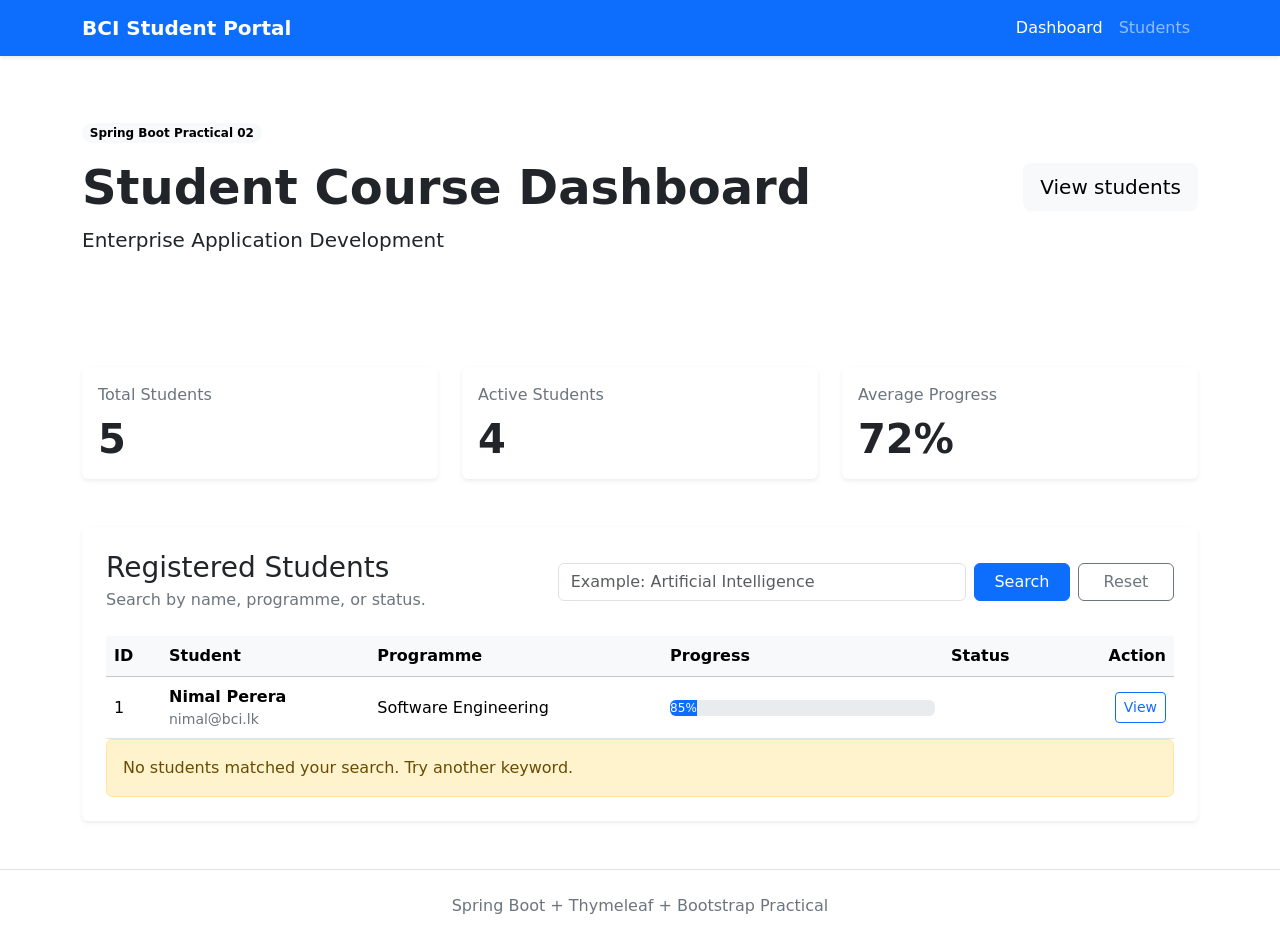
<file: src/main/resources/templates/index.html>
<!doctype html>
<html lang="en" xmlns:th="http://www.thymeleaf.org">
<head>
    <meta charset="utf-8">
    <meta name="viewport" content="width=device-width, initial-scale=1">
    <title th:text="${pageTitle} + ' | BCI Campus'">Student Dashboard</title>

    <link href="https://cdn.jsdelivr.net/npm/bootstrap@5.3.8/dist/css/bootstrap.min.css"
          rel="stylesheet"
          integrity="sha384-sRIl4kxILFvY47J16cr9ZwB07vP4J8+LH7qKQnuqkuIAvNWLzeN8tE5YBujZqJLB"
          crossorigin="anonymous">
    <link rel="stylesheet" th:href="@{/css/style.css}">
</head>
<body>
<nav class="navbar navbar-expand-lg navbar-dark bg-primary shadow-sm">
    <div class="container">
        <a class="navbar-brand fw-bold" th:href="@{/}">BCI Student Portal</a>
        <button class="navbar-toggler" type="button" data-bs-toggle="collapse"
                data-bs-target="#mainNavbar" aria-controls="mainNavbar"
                aria-expanded="false" aria-label="Toggle navigation">
            <span class="navbar-toggler-icon"></span>
        </button>
        <div class="collapse navbar-collapse" id="mainNavbar">
            <ul class="navbar-nav ms-auto">
                <li class="nav-item">
                    <a class="nav-link active" th:href="@{/}">Dashboard</a>
                </li>
                <li class="nav-item">
                    <a class="nav-link" href="#students">Students</a>
                </li>
            </ul>
        </div>
    </div>
</nav>

<header class="dashboard-hero py-5">
    <div class="container py-3">
        <div class="row align-items-center g-4">
            <div class="col-lg-8">
                <span class="badge rounded-pill text-bg-light mb-3">Spring Boot Practical 02</span>
                <h1 class="display-5 fw-bold">Student Course Dashboard</h1>
                <p class="lead mb-0" th:text="${courseName}">
                    Enterprise Application Development
                </p>
            </div>
            <div class="col-lg-4 text-lg-end">
                <a class="btn btn-light btn-lg" href="#students">View students</a>
            </div>
        </div>
    </div>
</header>

<main class="container py-5">
    <section class="row g-4 mb-5" aria-label="Dashboard summary">
        <div class="col-md-4">
            <div class="card summary-card h-100 border-0 shadow-sm">
                <div class="card-body">
                    <p class="text-secondary mb-2">Total Students</p>
                    <h2 class="display-6 fw-bold mb-0" th:text="${totalStudents}">5</h2>
                </div>
            </div>
        </div>
        <div class="col-md-4">
            <div class="card summary-card h-100 border-0 shadow-sm">
                <div class="card-body">
                    <p class="text-secondary mb-2">Active Students</p>
                    <h2 class="display-6 fw-bold mb-0" th:text="${activeStudents}">4</h2>
                </div>
            </div>
        </div>
        <div class="col-md-4">
            <div class="card summary-card h-100 border-0 shadow-sm">
                <div class="card-body">
                    <p class="text-secondary mb-2">Average Progress</p>
                    <h2 class="display-6 fw-bold mb-0">
                        <span th:text="${averageProgress}">72</span>%
                    </h2>
                </div>
            </div>
        </div>
    </section>

    <section id="students" class="card border-0 shadow-sm">
        <div class="card-body p-4">
            <div class="row align-items-center g-3 mb-4">
                <div class="col-lg-5">
                    <h2 class="h3 mb-1">Registered Students</h2>
                    <p class="text-secondary mb-0">Search by name, programme, or status.</p>
                </div>
                <div class="col-lg-7">
                    <form class="row g-2" method="get" th:action="@{/}">
                        <div class="col-sm-8">
                            <label class="visually-hidden" for="keyword">Search students</label>
                            <input id="keyword" class="form-control" type="search"
                                   name="keyword" th:value="${keyword}"
                                   placeholder="Example: Artificial Intelligence">
                        </div>
                        <div class="col-sm-2 d-grid">
                            <button class="btn btn-primary" type="submit">Search</button>
                        </div>
                        <div class="col-sm-2 d-grid">
                            <a class="btn btn-outline-secondary" th:href="@{/}">Reset</a>
                        </div>
                    </form>
                </div>
            </div>

            <div class="table-responsive" th:if="${!students.isEmpty()}">
                <table class="table table-hover align-middle mb-0">
                    <thead class="table-light">
                    <tr>
                        <th>ID</th>
                        <th>Student</th>
                        <th>Programme</th>
                        <th>Progress</th>
                        <th>Status</th>
                        <th class="text-end">Action</th>
                    </tr>
                    </thead>
                    <tbody>
                    <tr th:each="student : ${students}">
                        <td th:text="${student.id}">1</td>
                        <td>
                            <div class="fw-semibold" th:text="${student.name}">Nimal Perera</div>
                            <div class="small text-secondary" th:text="${student.email}">nimal@bci.lk</div>
                        </td>
                        <td th:text="${student.programme}">Software Engineering</td>
                        <td style="min-width: 180px;">
                            <div class="progress" role="progressbar"
                                 th:attr="aria-valuenow=${student.progress}"
                                 aria-valuemin="0" aria-valuemax="100">
                                <div class="progress-bar"
                                     th:style="'width: ' + ${student.progress} + '%'"
                                     th:text="${student.progress} + '%'">85%</div>
                            </div>
                        </td>
                        <td>
                            <span class="badge"
                                  th:classappend="${student.status == 'Active'} ? ' text-bg-success' : ' text-bg-secondary'"
                                  th:text="${student.status}">Active</span>
                        </td>
                        <td class="text-end">
                            <a class="btn btn-sm btn-outline-primary"
                               th:href="@{/students/{id}(id=${student.id})}">View</a>
                        </td>
                    </tr>
                    </tbody>
                </table>
            </div>

            <div class="alert alert-warning mb-0" th:if="${students.isEmpty()}">
                No students matched your search. Try another keyword.
            </div>
        </div>
    </section>
</main>

<footer class="border-top bg-white py-4">
    <div class="container text-center text-secondary">
        Spring Boot + Thymeleaf + Bootstrap Practical
    </div>
</footer>

<script src="https://cdn.jsdelivr.net/npm/bootstrap@5.3.8/dist/js/bootstrap.bundle.min.js"
        integrity="sha384-FKyoEForCGlyvwx9Hj09JcYn3nv7wiPVlz7YYwJrWVcXK/BmnVDxM+D2scQbITxI"
        crossorigin="anonymous"></script>
</body>
</html>
</file>
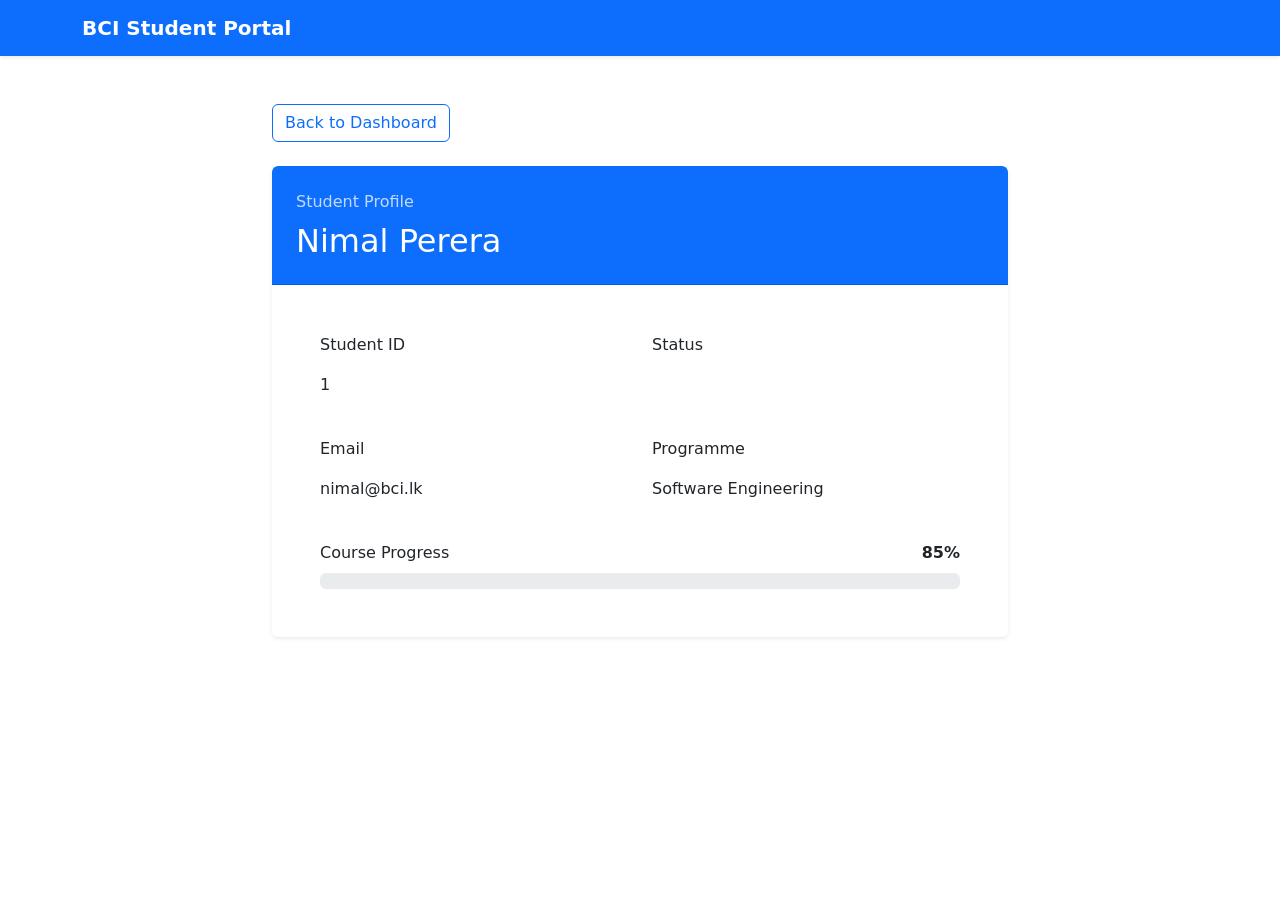
<file: src/main/resources/templates/student-details.html>
<!doctype html>
<html lang="en" xmlns:th="http://www.thymeleaf.org">
<head>
    <meta charset="utf-8">
    <meta name="viewport" content="width=device-width, initial-scale=1">
    <title th:text="${pageTitle} + ' | BCI Campus'">Student Details</title>

    <link href="https://cdn.jsdelivr.net/npm/bootstrap@5.3.8/dist/css/bootstrap.min.css"
          rel="stylesheet"
          integrity="sha384-sRIl4kxILFvY47J16cr9ZwB07vP4J8+LH7qKQnuqkuIAvNWLzeN8tE5YBujZqJLB"
          crossorigin="anonymous">
    <link rel="stylesheet" th:href="@{/css/style.css}">
</head>
<body class="details-page">
<nav class="navbar navbar-dark bg-primary shadow-sm">
    <div class="container">
        <a class="navbar-brand fw-bold" th:href="@{/}">BCI Student Portal</a>
    </div>
</nav>

<main class="container py-5">
    <div class="row justify-content-center">
        <div class="col-lg-8">
            <a class="btn btn-outline-primary mb-4" th:href="@{/}">Back to Dashboard</a>

            <div class="card border-0 shadow-sm overflow-hidden">
                <div class="card-header bg-primary text-white p-4">
                    <p class="mb-2 opacity-75">Student Profile</p>
                    <h1 class="h2 mb-0" th:text="${student.name}">Nimal Perera</h1>
                </div>
                <div class="card-body p-4 p-md-5">
                    <div class="row g-4">
                        <div class="col-md-6">
                            <p class="detail-label">Student ID</p>
                            <p class="detail-value" th:text="${student.id}">1</p>
                        </div>
                        <div class="col-md-6">
                            <p class="detail-label">Status</p>
                            <p>
                                <span class="badge"
                                      th:classappend="${student.status == 'Active'} ? ' text-bg-success' : ' text-bg-secondary'"
                                      th:text="${student.status}">Active</span>
                            </p>
                        </div>
                        <div class="col-md-6">
                            <p class="detail-label">Email</p>
                            <p class="detail-value" th:text="${student.email}">nimal@bci.lk</p>
                        </div>
                        <div class="col-md-6">
                            <p class="detail-label">Programme</p>
                            <p class="detail-value" th:text="${student.programme}">Software Engineering</p>
                        </div>
                        <div class="col-12">
                            <div class="d-flex justify-content-between mb-2">
                                <p class="detail-label mb-0">Course Progress</p>
                                <strong th:text="${student.progress} + '%'">85%</strong>
                            </div>
                            <div class="progress progress-lg">
                                <div class="progress-bar"
                                     th:style="'width: ' + ${student.progress} + '%'"
                                     th:attr="aria-valuenow=${student.progress}"
                                     aria-valuemin="0" aria-valuemax="100"></div>
                            </div>
                        </div>
                    </div>
                </div>
            </div>
        </div>
    </div>
</main>

<script src="https://cdn.jsdelivr.net/npm/bootstrap@5.3.8/dist/js/bootstrap.bundle.min.js"
        integrity="sha384-FKyoEForCGlyvwx9Hj09JcYn3nv7wiPVlz7YYwJrWVcXK/BmnVDxM+D2scQbITxI"
        crossorigin="anonymous"></script>
</body>
</html>
</file>
